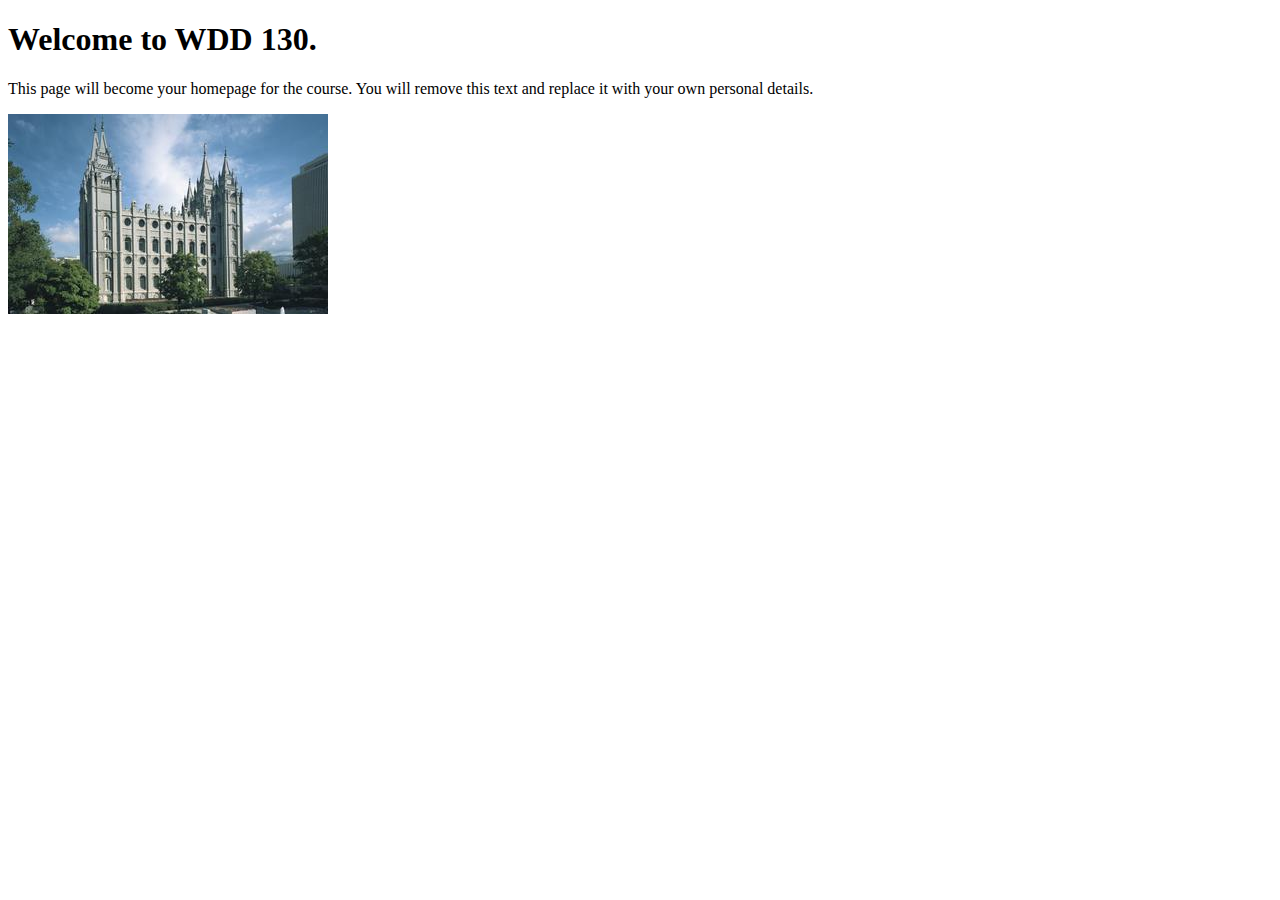
<file: index.html>
<!DOCTYPE html>
<html lang="en">
<head>
    <meta charset="UTF-8">
    <meta name="viewport" content="width=device-width, initial-scale=1.0">
    <title>WDD 130 | Personal Homepage</title>
</head>
<body>
    <h1>Welcome to WDD 130.</h1>
    <p>This page will become your homepage for the course. You will remove this text and replace it with your own personal details.</p>

    <img src="images/salt-lake-temple.jpg" alt="The Salt Lake Temple.">
</body>
</html>
</file>
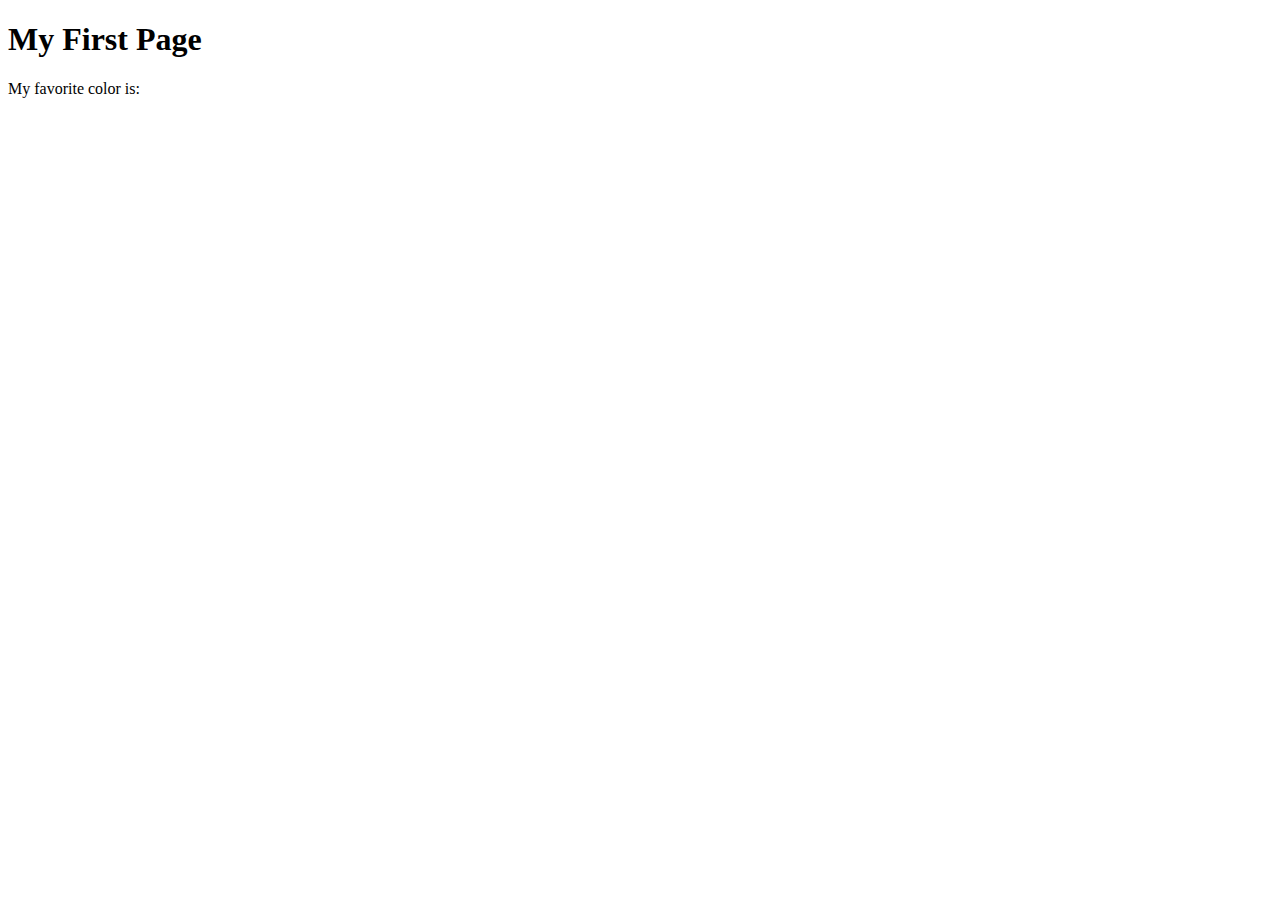
<file: week01/first-page.html>
<!DOCTYPE html>
<html lang="en">
<head>
    <meta charset="UTF-8">
    <meta name="viewport" content="width=device-width, initial-scale=1.0">
    <title>My First Page</title>
</head>
<body>
    <h1>My First Page</h1>
    <p>My favorite color is: </p>
</body>
</html>
</file>
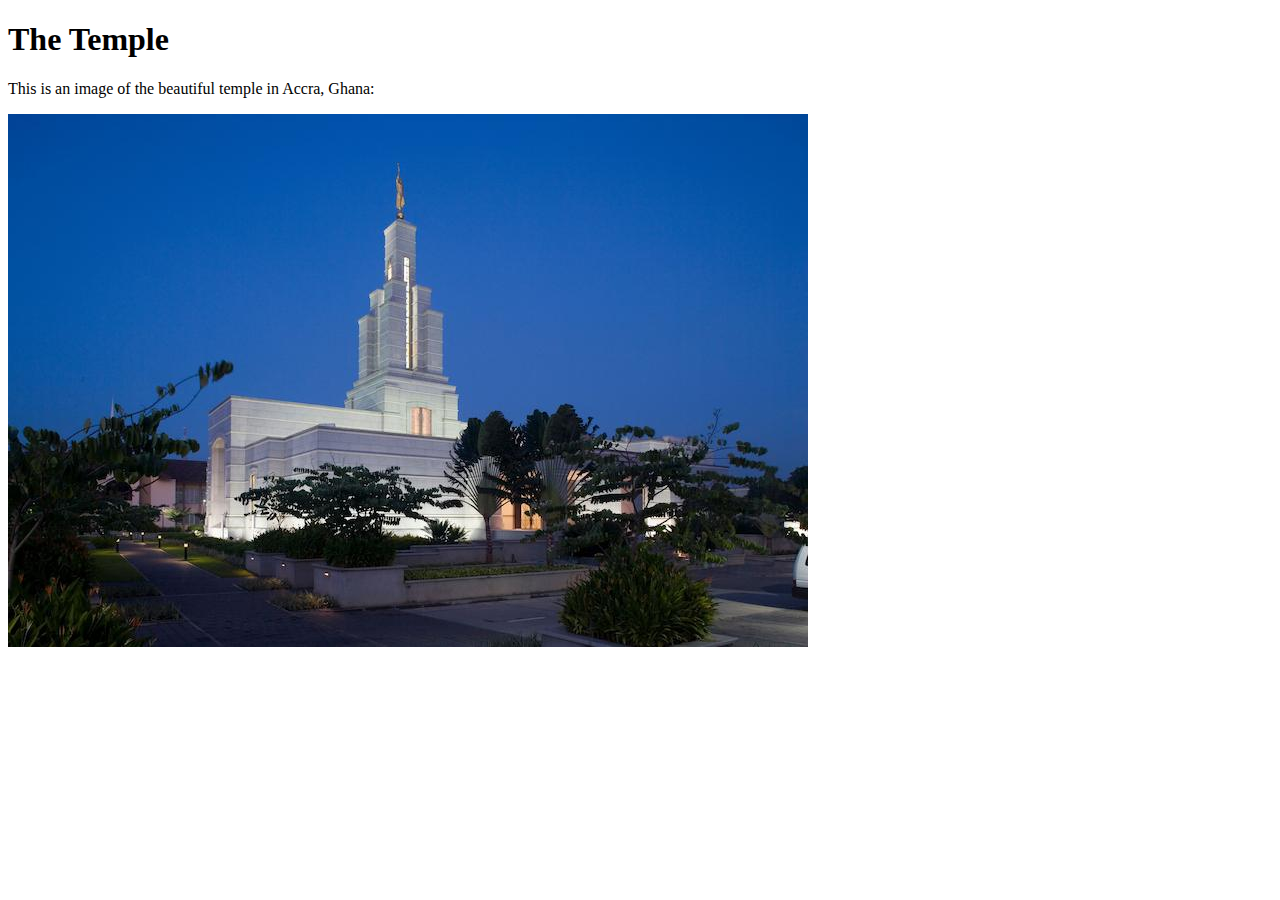
<file: week01/images-solution.html>
<!DOCTYPE html>
<html lang="en">
<head>
    <meta charset="UTF-8">
    <meta name="viewport" content="width=device-width, initial-scale=1.0">
    <title>Temple Image</title>
</head>
<body>
    <h1>The Temple</h1>
    <p>This is an image of the beautiful temple in Accra, Ghana:</p>
    <img src="images/temple-small.jpg" alt="The Accra Ghana Temple">
    
</body>
</html>
</file>
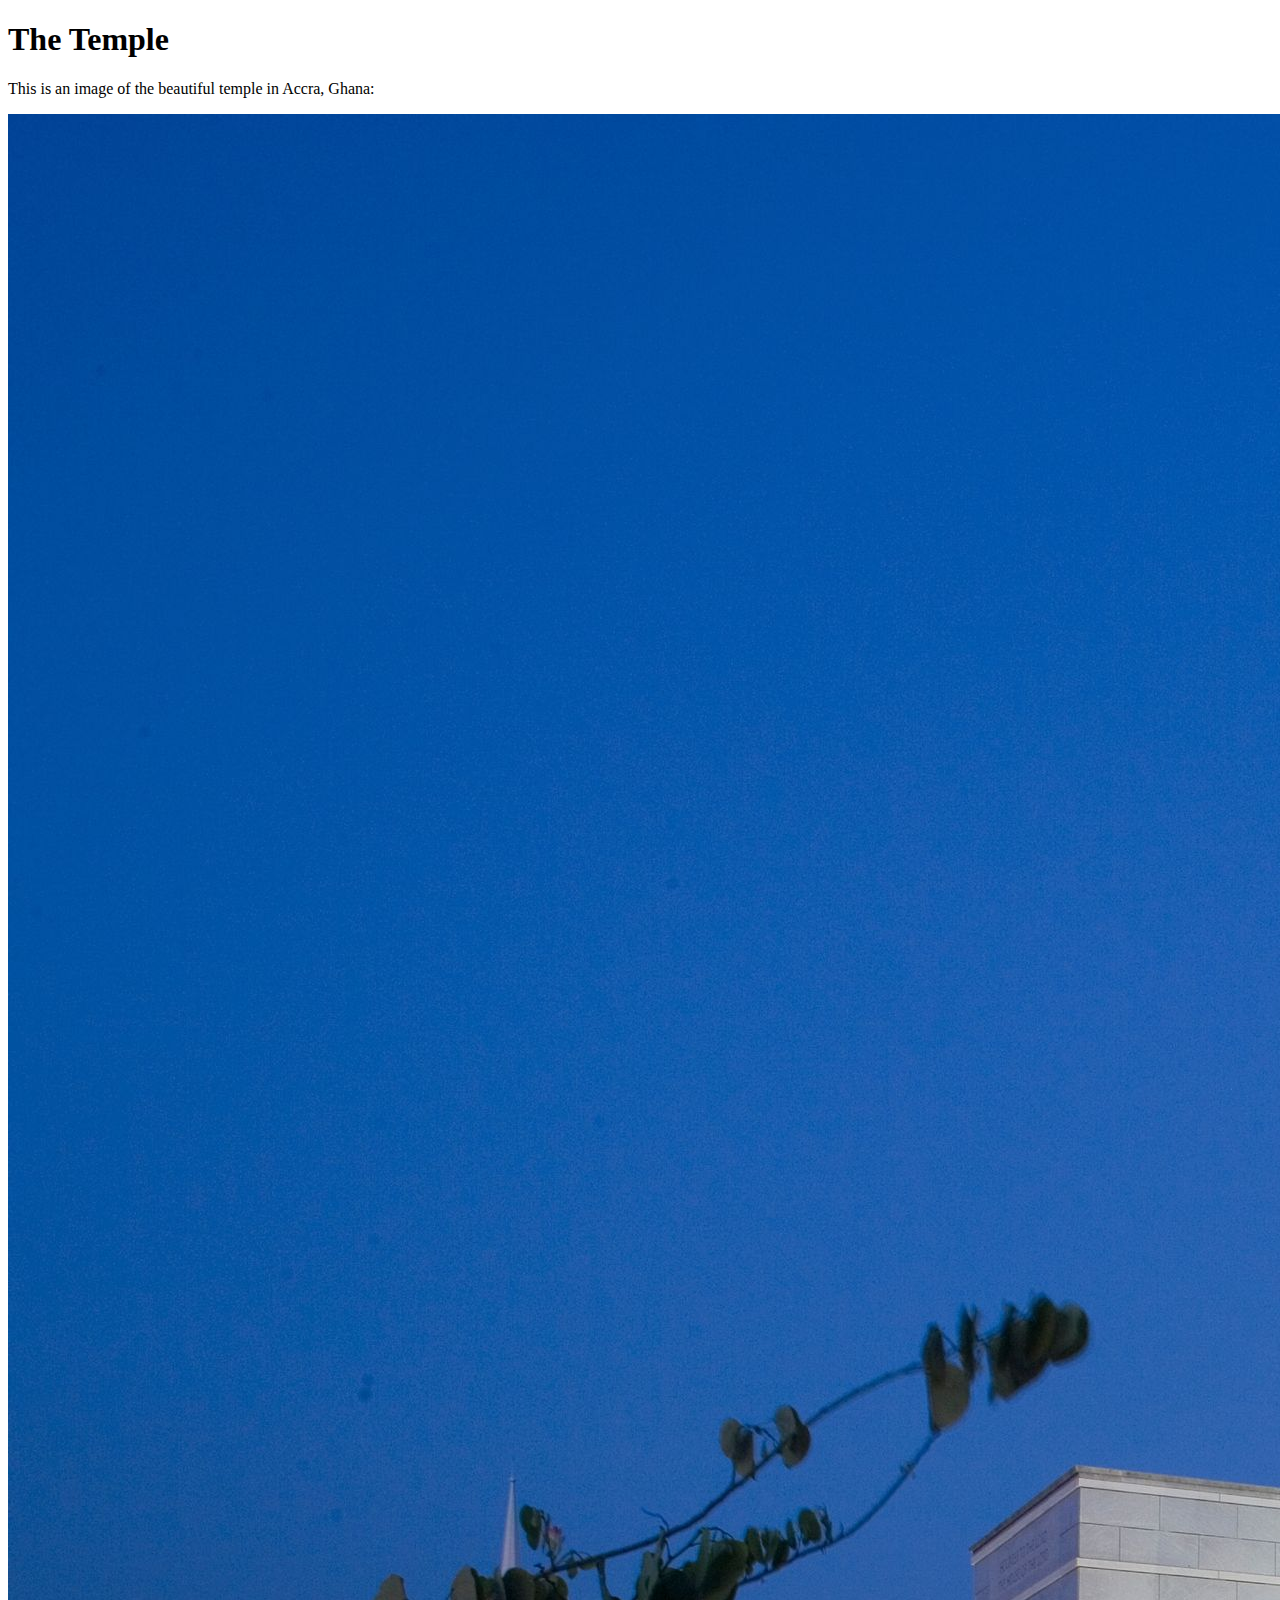
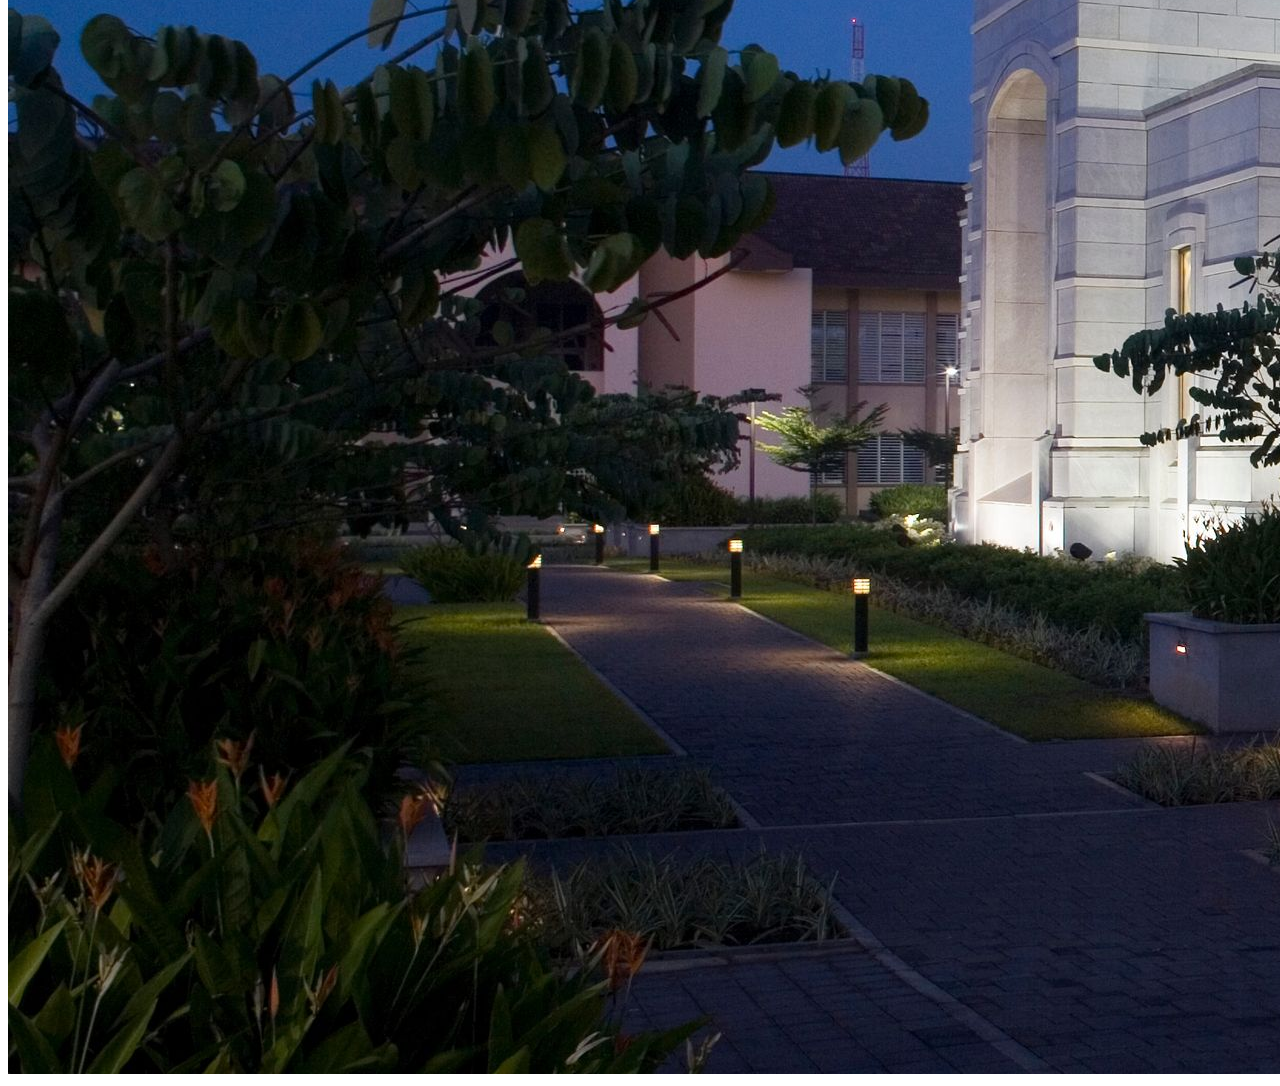
<file: week01/images.html>
<!DOCTYPE html>
<html lang="en">
<head>
    <meta charset="UTF-8">
    <meta name="viewport" content="width=device-width, initial-scale=1.0">
    <title>Temple Image</title>
</head>
<body>
    <h1>The Temple</h1>
    <p>This is an image of the beautiful temple in Accra, Ghana:</p>
    <img src="images/temple-large.jpeg" alt="The Accra Ghana Temple">
    
</body>
</html>
</file>
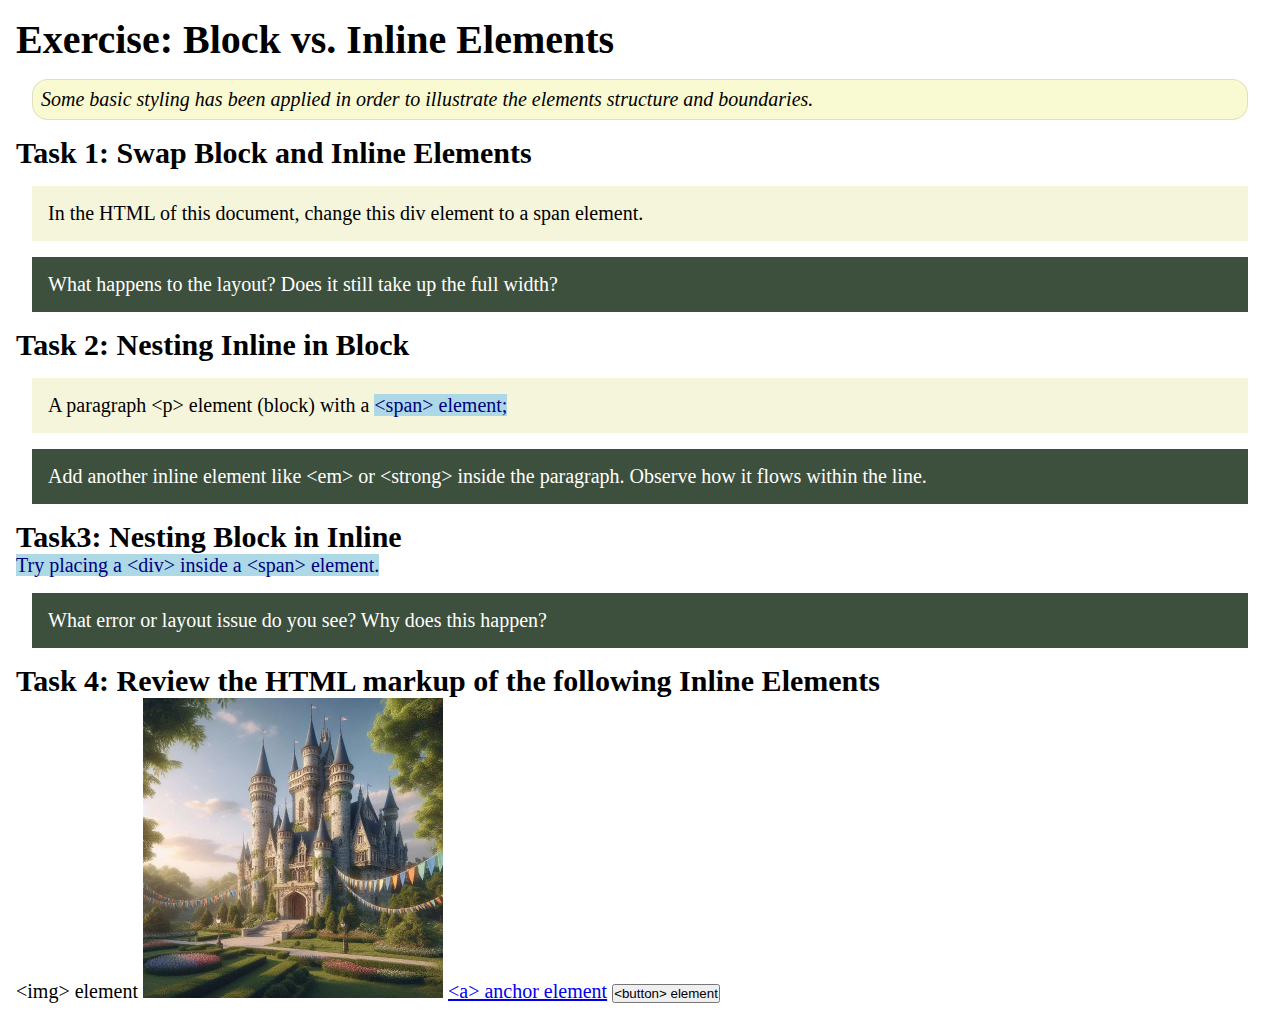
<file: week02/block-vs-inline.html>
<!DOCTYPE html>
<html lang="en">

<head>
    <meta charset="UTF-8">
    <meta name="viewport" content="width=device-width, initial-scale=1.0">
    <title>Exercise: Block vs. Inline Elements</title>
    <link rel="stylesheet" href="styles/block-vs-inline.css">
</head>

<body>
    <main>
        <h1>Exercise: Block vs. Inline Elements</h1>
        <p class="note">Some basic styling has been applied in order to illustrate the elements structure and
            boundaries.</p>

        <h2>Task 1: Swap Block and Inline Elements</h2>
        <div>In the HTML of this document, change this div element to a span element.</div>

        <p class="question">What happens to the layout? Does it still take up the full width?</p>

        <h2>Task 2: Nesting Inline in Block</h2>
        <p>A paragraph &lt;p&gt; element (block) with a <span>&lt;span&gt; element;</span></p>
        <p class="question">Add another inline element like &lt;em&gt; or &lt;strong&gt; inside the paragraph. Observe
            how it flows within the line.</p>

        <h2>Task3: Nesting Block in Inline</h2>
        <span>Try placing a &lt;div&gt; inside a &lt;span&gt; element.</span>
            <p class="question">What error or layout issue do you see? Why does this happen?</p>


            <h2>Task 4: Review the HTML markup of the following Inline Elements</h2>
        &lt;img&gt; element
        <img src="images/castle.webp" alt="placeholder image (images are inline)" width="300" height="300">
        <a href="https://churchofjesuschrist.org">&lt;a&gt; anchor element</a>
        <button type="button">&lt;button&gt; element</button>
    </main>
</body>

</html>
</file>
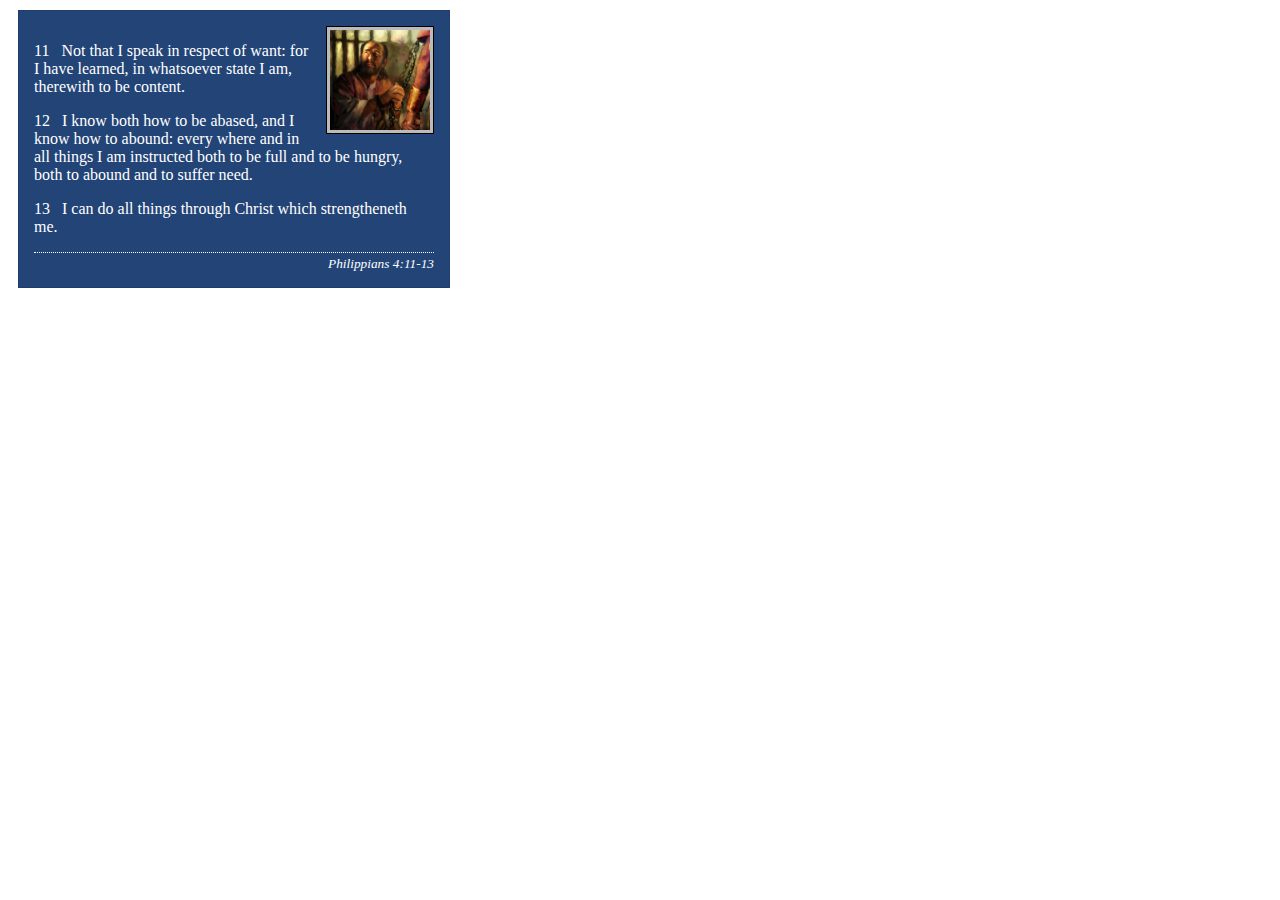
<file: week02/box-model-solution.html>
<!DOCTYPE html>
<html lang="en">
<head>
    <meta charset="UTF-8">
    <meta name="viewport" content="width=device-width, initial-scale=1.0">
    <title>Box Model Activity</title>
    <link rel="stylesheet" href="styles/box-model-solution.css">
</head>
<body>
    <main>
        <div class="callout">
            <img src="images/apostle-paul-imprisoned.webp" alt="Paul the Apostle - Imprisoned in Rome" width="200" height="200">
            <blockquote>
                <p>11 &nbsp; Not that I speak in respect of want: for I have learned, in whatsoever state I am, therewith to be content.</p>
                <p>12 &nbsp; I know both how to be abased, and I know how to abound: every where and in all things I am instructed both to be full and to be hungry, both to abound and to suffer need.</p>
                <p>13 &nbsp; I can do all things through Christ which strengtheneth me.</p>
            </blockquote>
            <cite>Philippians 4:11-13</cite>
        </div>
    </main>
</body>
</html>
</file>
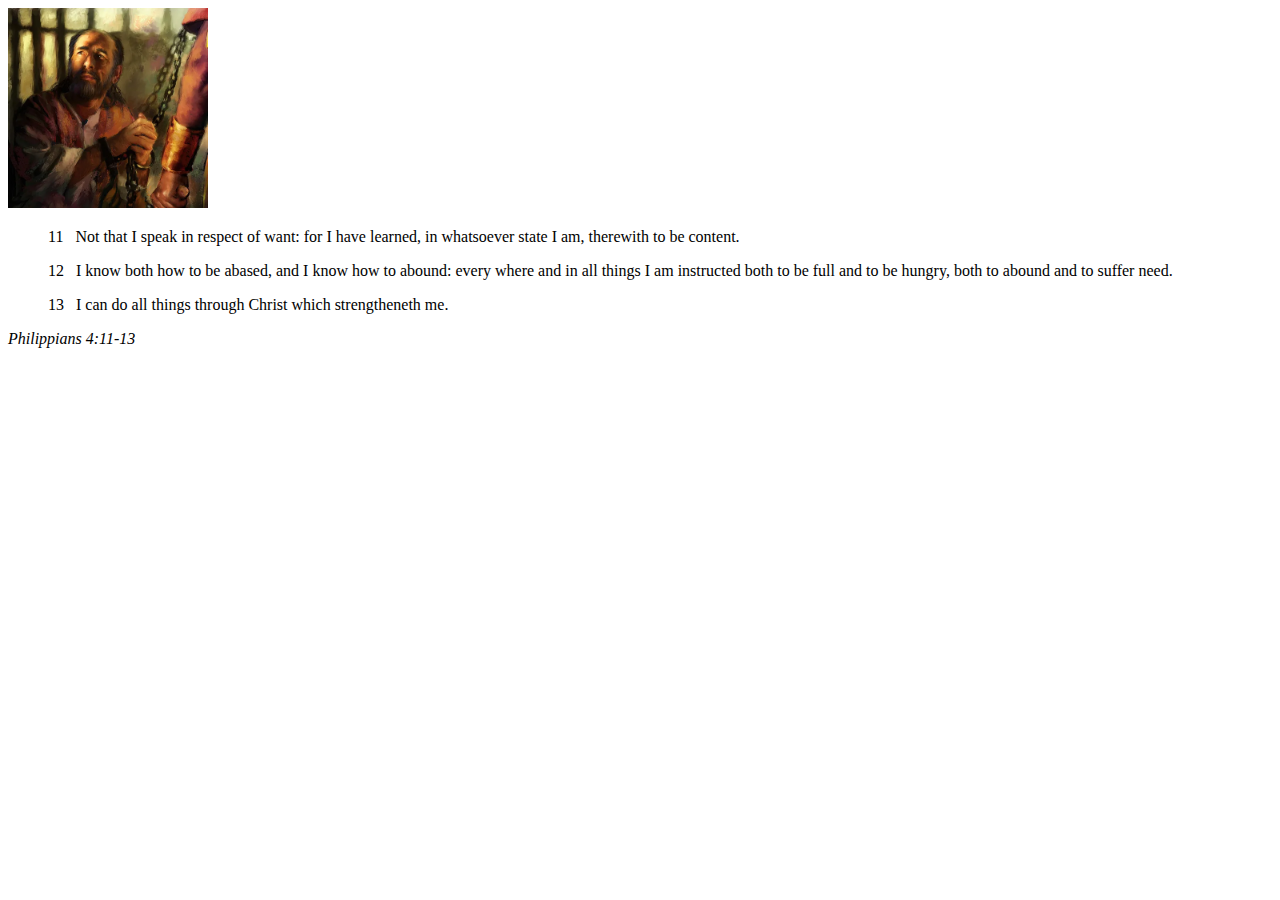
<file: week02/box-model.html>
<!DOCTYPE html>
<html lang="en">
<head>
    <meta charset="UTF-8">
    <meta name="viewport" content="width=device-width, initial-scale=1.0">
    <title>Box Model Activity</title>
</head>
<body>
    <main>
        <div class="callout">
            <img src="images/apostle-paul-imprisoned.webp" alt="Paul the Apostle - Imprisoned in Rome" width="200" height="200">
            <blockquote>
                <p>11 &nbsp; Not that I speak in respect of want: for I have learned, in whatsoever state I am, therewith to be content.</p>
                <p>12 &nbsp; I know both how to be abased, and I know how to abound: every where and in all things I am instructed both to be full and to be hungry, both to abound and to suffer need.</p>
                <p>13 &nbsp; I can do all things through Christ which strengtheneth me.</p>
            </blockquote>
            <cite>Philippians 4:11-13</cite>
        </div>
    </main>
</body>
</html>
</file>
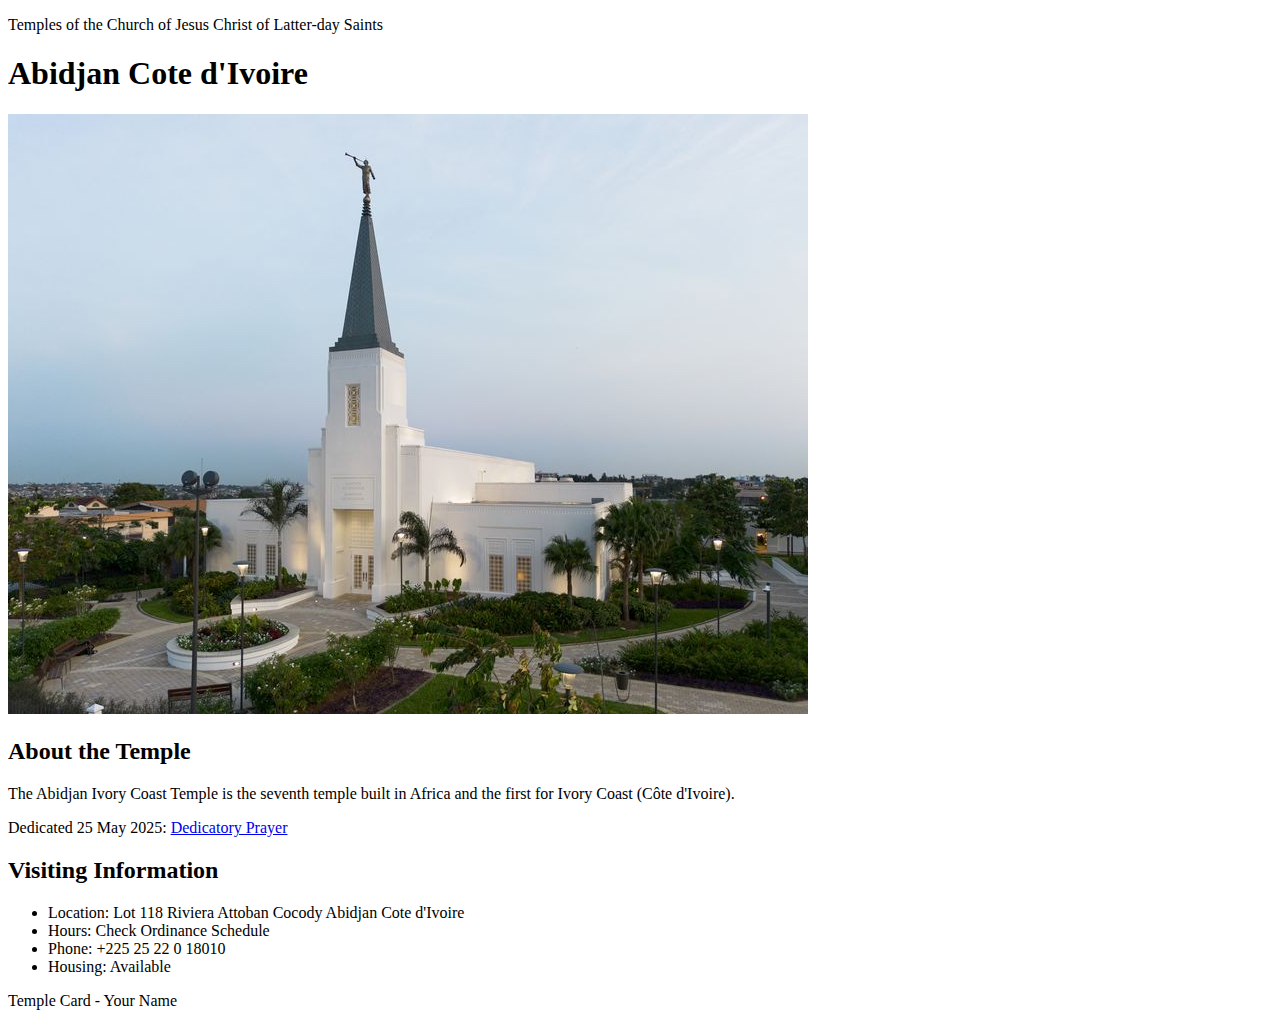
<file: week02/temple.html>
<!DOCTYPE html>
<html lang="en">

<head>
    <meta charset="UTF-8">
    <meta name="viewport" content="width=device-width, initial-scale=1.0">
    <title>Temple Card - Abidjan Cote d'Ivoire</title>
</head>

<body>
    <header>
        <p>Temples of the Church of Jesus Christ of Latter-day Saints</p>
    </header>
    <main>
        <h1>Abidjan Cote d'Ivoire</h1>
        <picture>
            <img src="images/abidjan-ivory-coast.jpeg" alt="Abidjan Cote d'Ivoire Temple">
        </picture>
        <section>
            <h2>About the Temple</h2>
            <p>The Abidjan Ivory Coast Temple is the seventh temple built in Africa and the first for Ivory Coast (Côte
                d'Ivoire).</p>
            <p>Dedicated 25 May 2025: <a
                    href="https://www.churchofjesuschrist.org/temples/dedicatory-prayer/abidjan-ivory-coast-temple/2025-05-25?lang=eng"
                    target="_blank" rel="noopener noreferrer">Dedicatory Prayer</a></p>
        </section>
        <section>
            <h2>Visiting Information</h2>
            <ul>
                <li>Location: Lot 118 Riviera Attoban Cocody Abidjan Cote d'Ivoire</li>
                <li>Hours: Check Ordinance Schedule</li>
                <li>Phone: +225 25 22 0 18010</li>
                <li>Housing: Available</li>
            </ul>
        </section>
    </main>
    <footer>
        <p>Temple Card - Your Name</p>
    </footer>
</body>

</html>
</file>
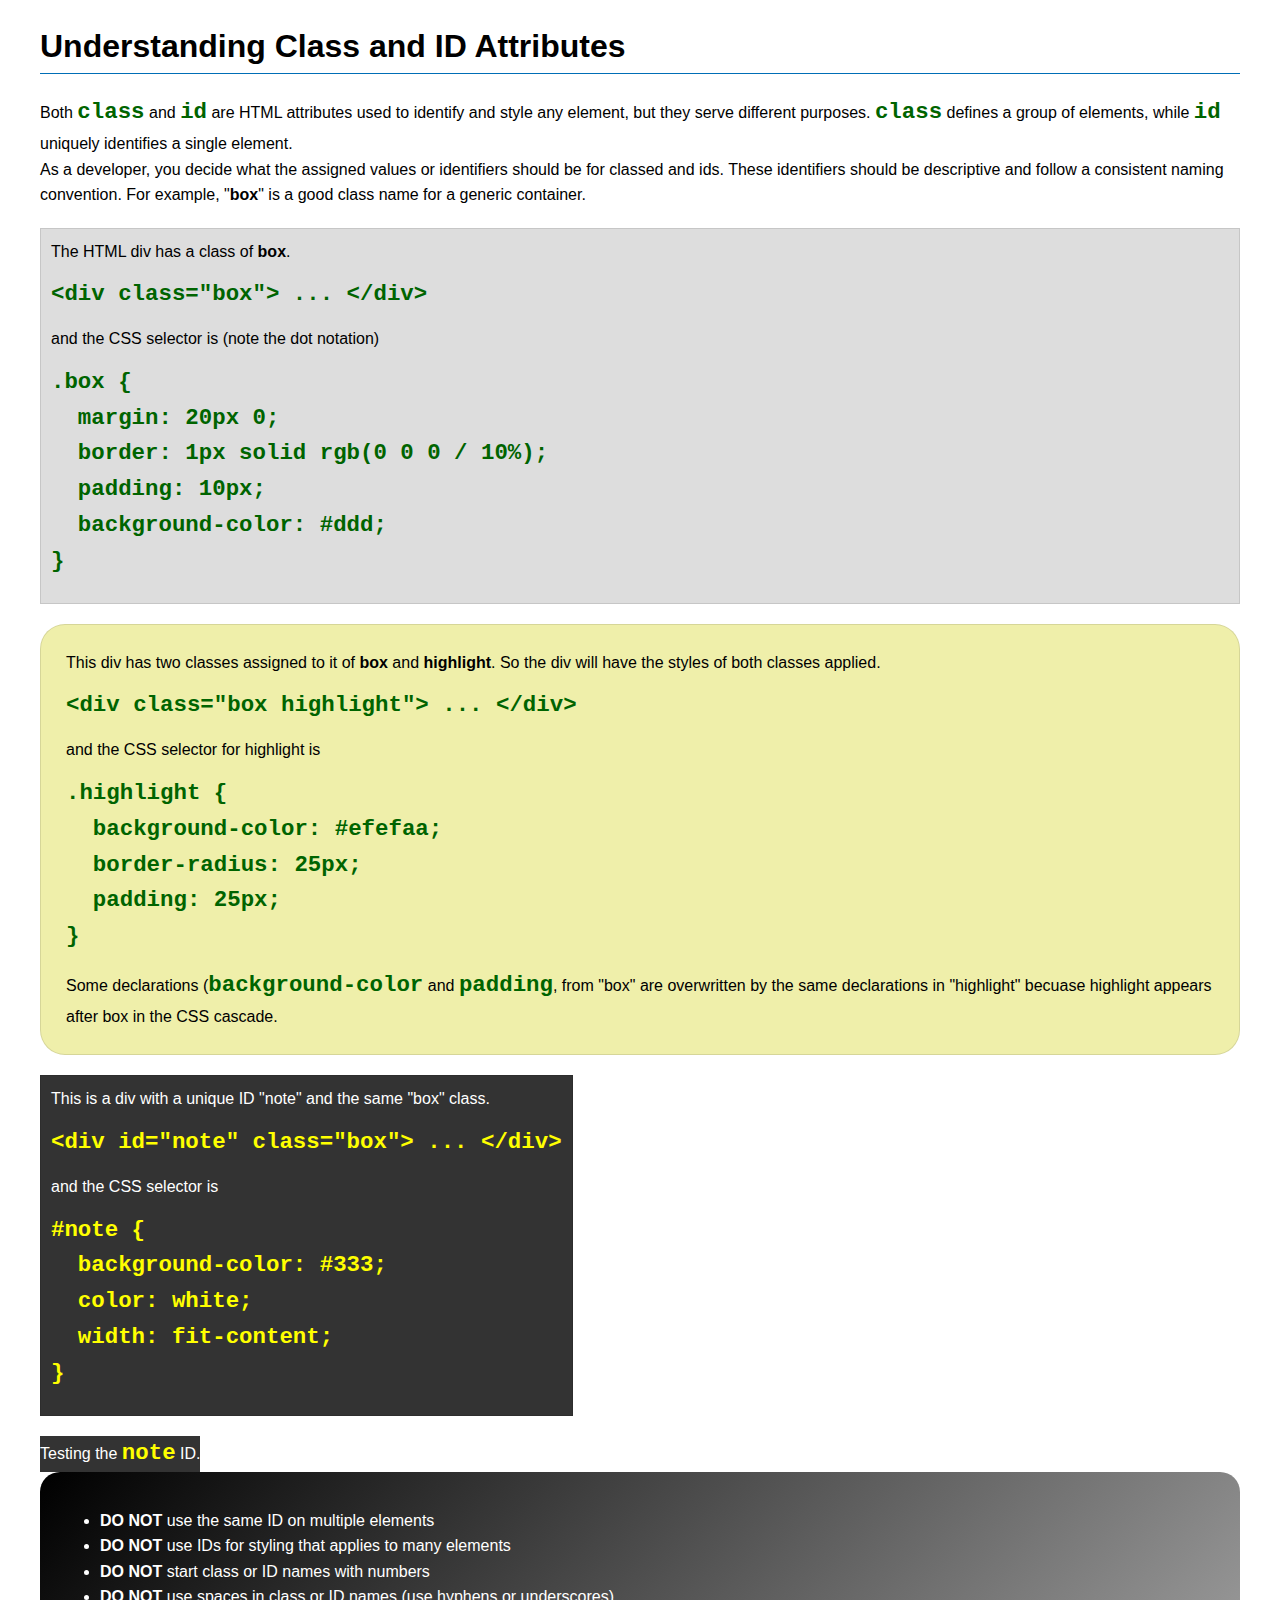
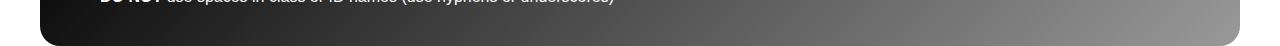
<file: week03/class-and-id.html>
<!DOCTYPE html>
<html lang="en">

<head>
    <meta charset="UTF-8">
    <meta name="viewport" content="width=device-width, initial-scale=1.0">
    <title>Class vs ID Attributes</title>
    <link rel="stylesheet" href="styles/class-and-id.css">
</head>

<body>
    <h1>Understanding Class and ID Attributes</h1>
    <p>Both <code>class</code> and <code>id</code> are HTML attributes used to identify and style any element, but they
        serve different purposes. <code>class</code> defines a group of elements, while <code>id</code> uniquely
        identifies a single element.</p>
    <p>As a developer, you decide what the assigned values or identifiers should be for classed and ids. These
        identifiers should be
        descriptive and follow a consistent naming convention. For example, "<strong>box</strong>" is a good class name
        for a generic container.</p>
    <div class="box">
        <p>The HTML div has a class of <strong>box</strong>.</p>
        <pre><code class="html">&lt;div class="box"&gt; ... &lt;/div&gt;</code></pre>
        and the CSS selector is (note the dot notation)
        <pre><code class="css">.box {
  margin: 20px 0;
  border: 1px solid rgb(0 0 0 / 10%);
  padding: 10px;
  background-color: #ddd; 
}</code></pre>
    </div>

    <div class="box highlight">
        <p>This div has two classes assigned to it of <strong>box</strong> and <strong>highlight</strong>. So the div
            will have the styles of both classes applied.</p>
        <pre><code class="html">&lt;div class="box highlight"&gt; ... &lt;/div&gt;</code></pre>
        and the CSS selector for highlight is
        <pre><code class="css">.highlight {
  background-color: #efefaa;
  border-radius: 25px;
  padding: 25px;
}</code></pre>
<p>Some declarations (<code>background-color</code> and <code>padding</code>, from "box" are overwritten by the same declarations in "highlight" becuase highlight appears after box in the CSS cascade.</p>
    </div>

    <div id="note" class="box">
        <p>This is a div with a unique ID "note" and the same "box" class.</p>
        <pre><code class="html">&lt;div id="note" class="box"&gt; ... &lt;/div&gt;</code></pre>
        and the CSS selector is
        <pre><code class="css">#note {
  background-color: #333;
  color: white;
  width: fit-content;
}</code></pre>
    </div>

    <div id="note">
        <p>Testing the <code>note</code> ID.</p>
    </div>

    <section id="best-practice">
        <ul>
            <li><strong>DO NOT</strong> use the same ID on multiple elements</li>
            <li><strong>DO NOT</strong> use IDs for styling that applies to many elements</li>
            <li><strong>DO NOT</strong> start class or ID names with numbers</li>
            <li><strong>DO NOT</strong> use spaces in class or ID names (use hyphens or underscores)</li>
        </ul>
    </section>




</body>

</html>
</file>
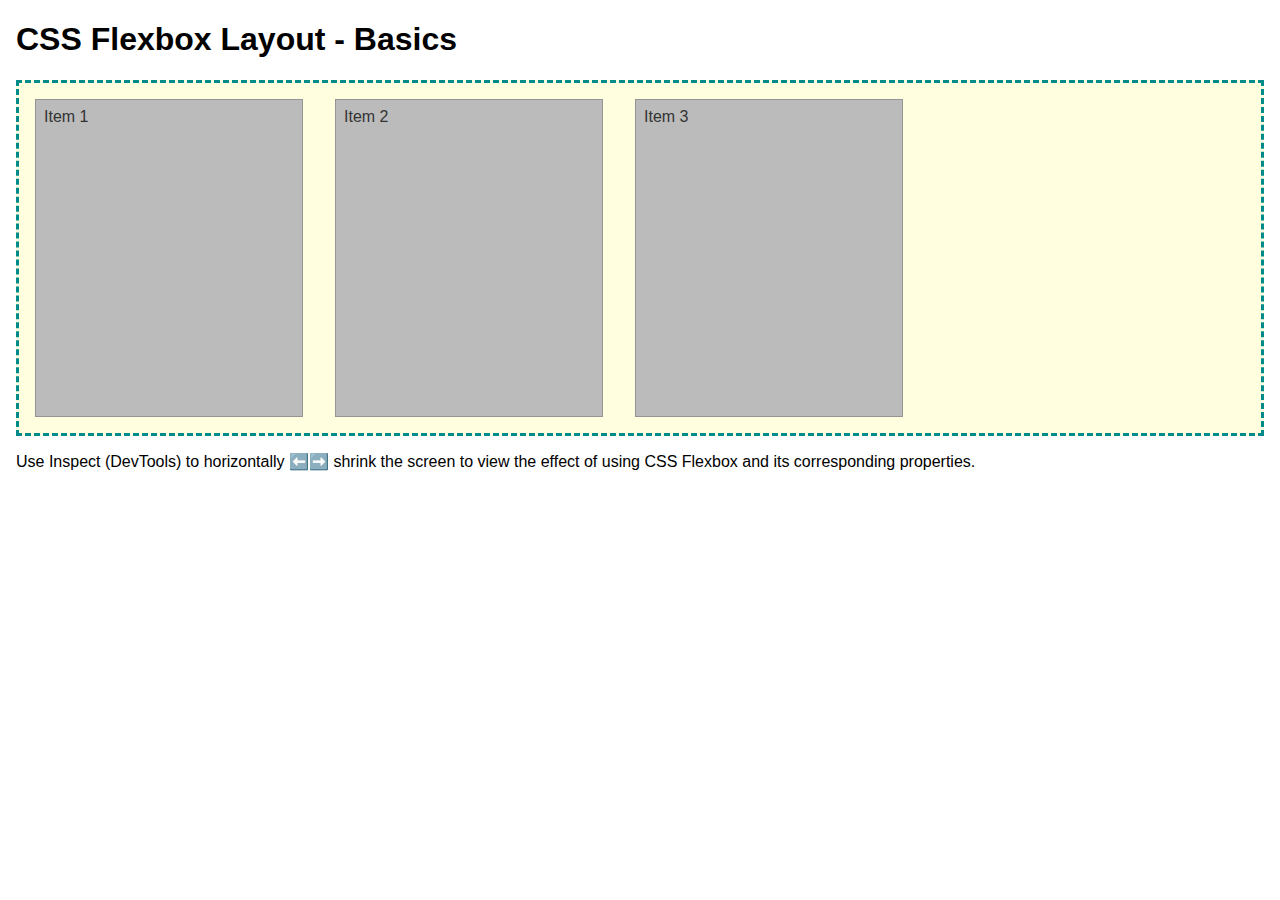
<file: week04/flexbox-layout.html>
<!DOCTYPE html>
<html lang="en">
<head>
    <meta charset="UTF-8">
    <meta name="viewport" content="width=device-width, initial-scale=1.0">
    <title>CSS Flexbox Layout - Basics</title>
    <link rel="stylesheet" href="styles/flexbox.css">
</head>
<body>
    <main>
        <h1>CSS Flexbox Layout - Basics</h1>
        <div class="flex-container">
            <div class="flex-item item1">Item 1</div>
            <div class="flex-item item2">Item 2</div>
            <div class="flex-item item3">Item 3</div>
        </div>
        <p>Use Inspect (DevTools) to horizontally ⬅️➡️ shrink the screen to view the effect of using CSS Flexbox and its corresponding properties.</p>
    </main>
</body>
</html>
</file>
<file: week02/styles/block-vs-inline.css>
* {
    margin: 0;
    padding: 0;
}

body {
    font-size: 20px;
    margin: 1rem;
}

p,
div {
    background-color: beige;
    margin: 1rem;
    padding: 1rem;
}

span {
    color: navy;
    background-color: lightblue;
}

code {
    margin: 0;
    padding: 0;
    color: green;
    font-size: 1.2rem;
}

.note {
    font-style: italic;
    background-color: lightgoldenrodyellow;
    border-radius: 1rem;
    border: 1px solid rgb(0 0 0 / 10%);
    margin: 1rem;
    padding: .5rem;
}

.question {
    background-color: #3d503d;
    color: #fff;
}
</file>
<file: week02/styles/box-model-solution.css>
.callout {
    max-width: 400px;
    margin: 10px;
    border: 1px solid rgba(0, 0, 0, .1);
    padding: 15px;
    background-color: #247;
    color: #fff;
}

.callout img {
    float: right;
    margin: 0 0 10px 15px;
    border: 1px solid #000;
    padding: 3px;
    background-color: #bbb;
    width: 100px;
    height: auto;

}

blockquote {
    margin: 0;
}

cite {
    display: block;
    border-top: 1px dotted #fff;
    padding-top: 3px;
    text-align: right;
    font-size: smaller;
}
</file>
<file: week03/styles/class-and-id.css>
body {
    font-family: Arial, sans-serif;
    line-height: 1.6;
    margin: 0;
    padding: 0 40px;
}

h1 {
    border-bottom: 1px solid rgb(0 110 182);
    padding-bottom: 0;
}



p {
    margin: 0;
}

code {
    color: darkgreen;
    font-weight: 700;
    font-size: 1.4rem;
}

/* Class examples - can be reused */

.box {
    margin: 20px 0;
    border: 1px solid rgb(0 0 0 / 10%);
    padding: 10px;
    background-color: #ddd; /* this is shorthand for #dddddd */
}

.highlight {
    background-color: #efefaa;
    border-radius: 25px;
    padding: 25px;
}

/* ID examples - should be unique */

#note {
    background-color: #333;
    color: white;
    width: fit-content;
}

#note code {
    color: yellow;
}

#best-practice {
    background: linear-gradient(135deg, #000 0%, #999 100%);
    color: white;
    border-radius: 20px;
    padding: 20px
}
</file>
<file: week04/styles/flexbox.css>
body {
    font-family: Helvetica, Arial, sans-serif;
    margin: 1rem;
}

.flex-container {
    border: 3px dashed darkcyan;
    background-color: lightyellow;
    display: flex;
    flex-wrap: wrap;
}

.flex-item {
    width: 250px;
    margin: 1rem;
    border: 1px solid rgb(0 0 0 / 20%);
    padding: 0.5rem;
    background-color: #bbb;
    color: #333;
}

.item1 {
    min-height: 100px;
}

.item2 {
    min-height: 200px;
}

.item3 {
    min-height: 300px;
}
</file>
